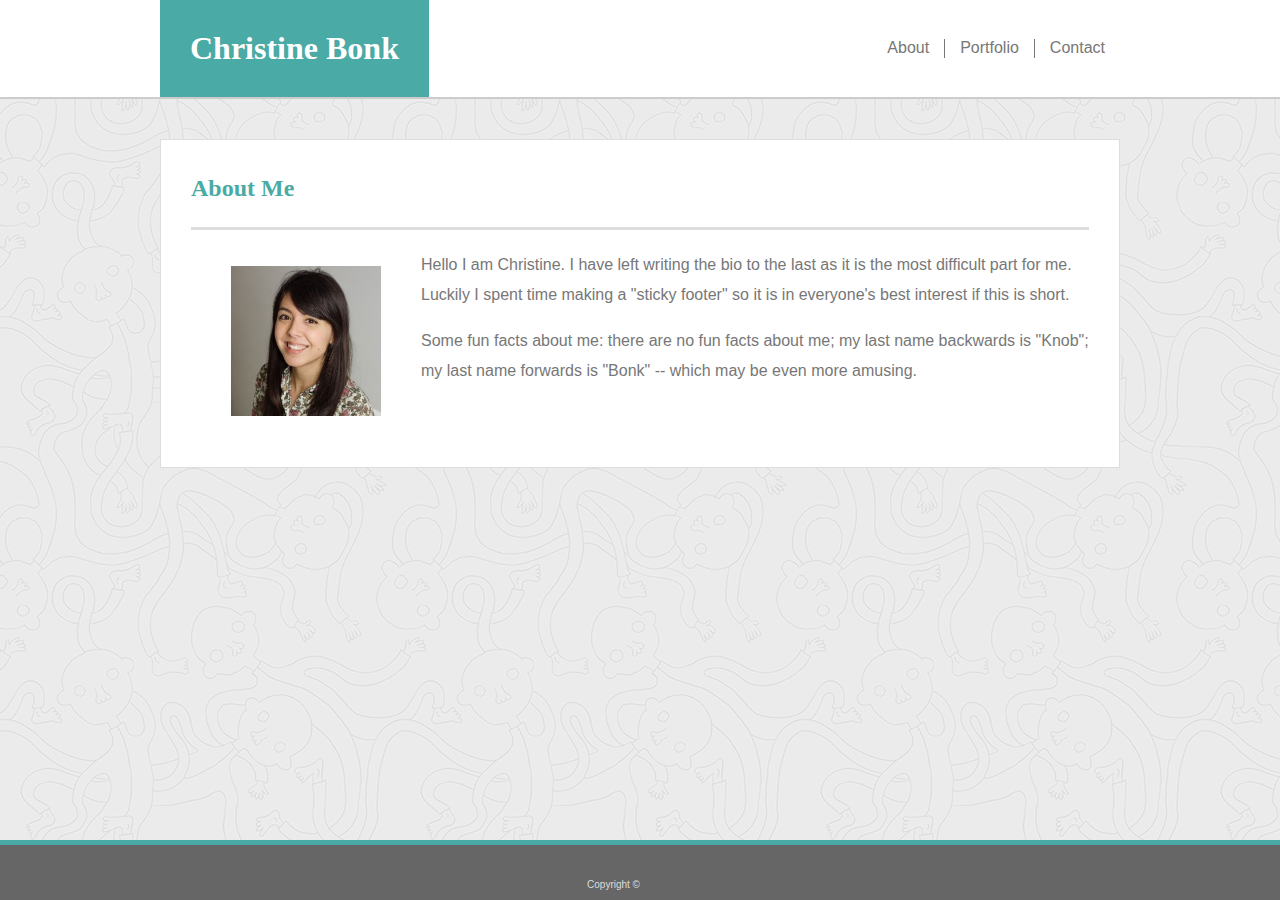
<file: index.html>
<!DOCTYPE html>
<html lang="en">
<head>
	<link rel="icon" href="assets/images/eye.png" type="png">
	<meta charset="UTF-8">
	<link rel="stylesheet" href="assets/css/style.css">
	<title>Christine's Home Page</title>
</head>
<body>
	<!--Header Begins-->
	<header>
		<div class="wrapper">
			<h1>Christine Bonk</h1>
			<!--Header Navigation-->
			<nav>
				<ul>
					<li><a href="index.html">About</a></li>
					<li><a href="portfolio.html">Portfolio</a></li>
					<li><a href="contact.html">Contact</a></li>
				</ul>
			</nav>
		</div>
	</header>
	<!--Header Ends-->
	<!--Main Section Begins-->
	<main>
		<div class="wrapper">
			<section id="about-me">
				<h2>About Me</h2>
				<div class="about-me-content clearfix">
					<!--Image of Myself-->
					<figure class="me-image">
						<img src="assets/images/christine.png" alt="A picture of Christine">
					</figure>
					<!--Bio of Myself-->
					<div class="bio">
						<p>Hello I am Christine. I have left writing the bio to the last as it is the most difficult part for me. Luckily I spent time making a "sticky footer" so it is in everyone's best interest if this is short.</p>
						<p>Some fun facts about me: there are no fun facts about me; my last name backwards is "Knob"; my last name forwards is "Bonk" -- which may be even more amusing.</p>
					</div>
				</div>
			</section>
		</div>
	</main>
	<!--Main Section Ends-->
	<!--Footer Begins-->
	<footer>
		<p>Copyright ©</p>
	</footer>
	<!--Footer Ends-->
</body>
</html>
</file>
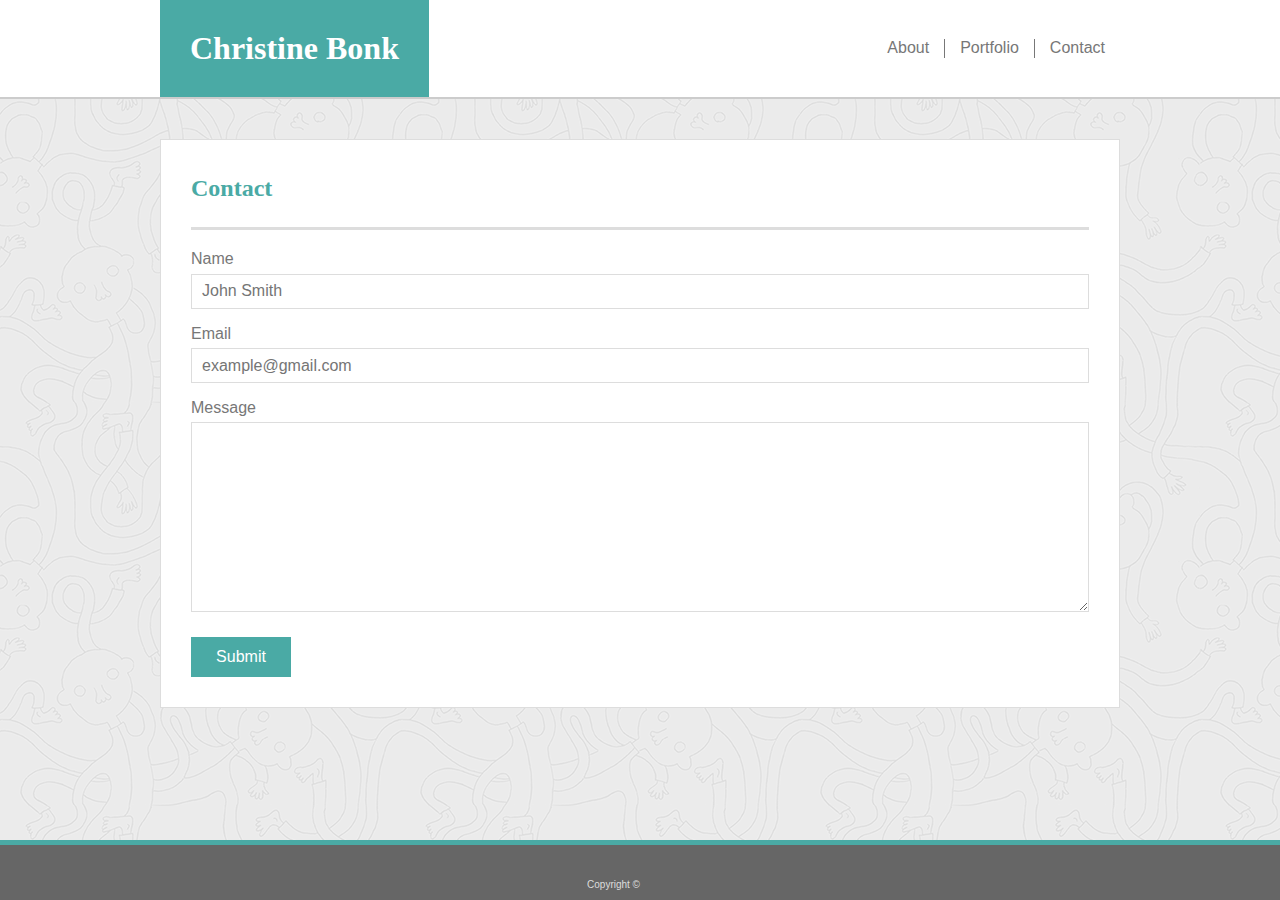
<file: contact.html>
<!DOCTYPE html>
<html lang="en">
<head>
	<meta charset="UTF-8">
	<link rel="icon" href="assets/images/eye.png" type="png">
	<link rel="stylesheet" href="assets/css/style.css">
	<title>Contact Christine</title>
</head>
<body>
	<!--Header Begins-->
	<header>
		<div class="wrapper">
			<h1>Christine Bonk</h1>
			<!--Header Navigation-->
			<nav>
				<ul>
					<li><a href="index.html">About</a></li>
					<li><a href="portfolio.html">Portfolio</a></li>
					<li><a href="contact.html">Contact</a></li>
				</ul>
			</nav>
		</div>
	</header>
	<!--Header Ends-->
	<!--Main Section Begins-->
	<main>
		<div class="wrapper">
			<section id="contact">
				<h2>Contact</h2>
				<!--Form Begins-->
				<form action="submit" method="GET" class="contact-form" autocomplete="on" name="contact-form">
					<label for="name"><p>Name</p></label>
					<input type="text" name="name" class="name" required="true" placeholder="John Smith">
					<label for="email"><p>Email</p></label>
					<input type="email" name="email" class="email" required="true" placeholder="example@gmail.com">
					<label for="message"><p>Message</p></label>
					<textarea name="message" cols="30" rows="10"></textarea>
					<input type="submit" value="Submit">
				</form> 
			</section>
		</div>
	</main>
	<!--Main Section Ends-->
	<!--Footer Begins-->
	<footer>
		<p>Copyright ©</p>
	</footer>
	<!--Footer Ends-->
</body>
</html>
</file>
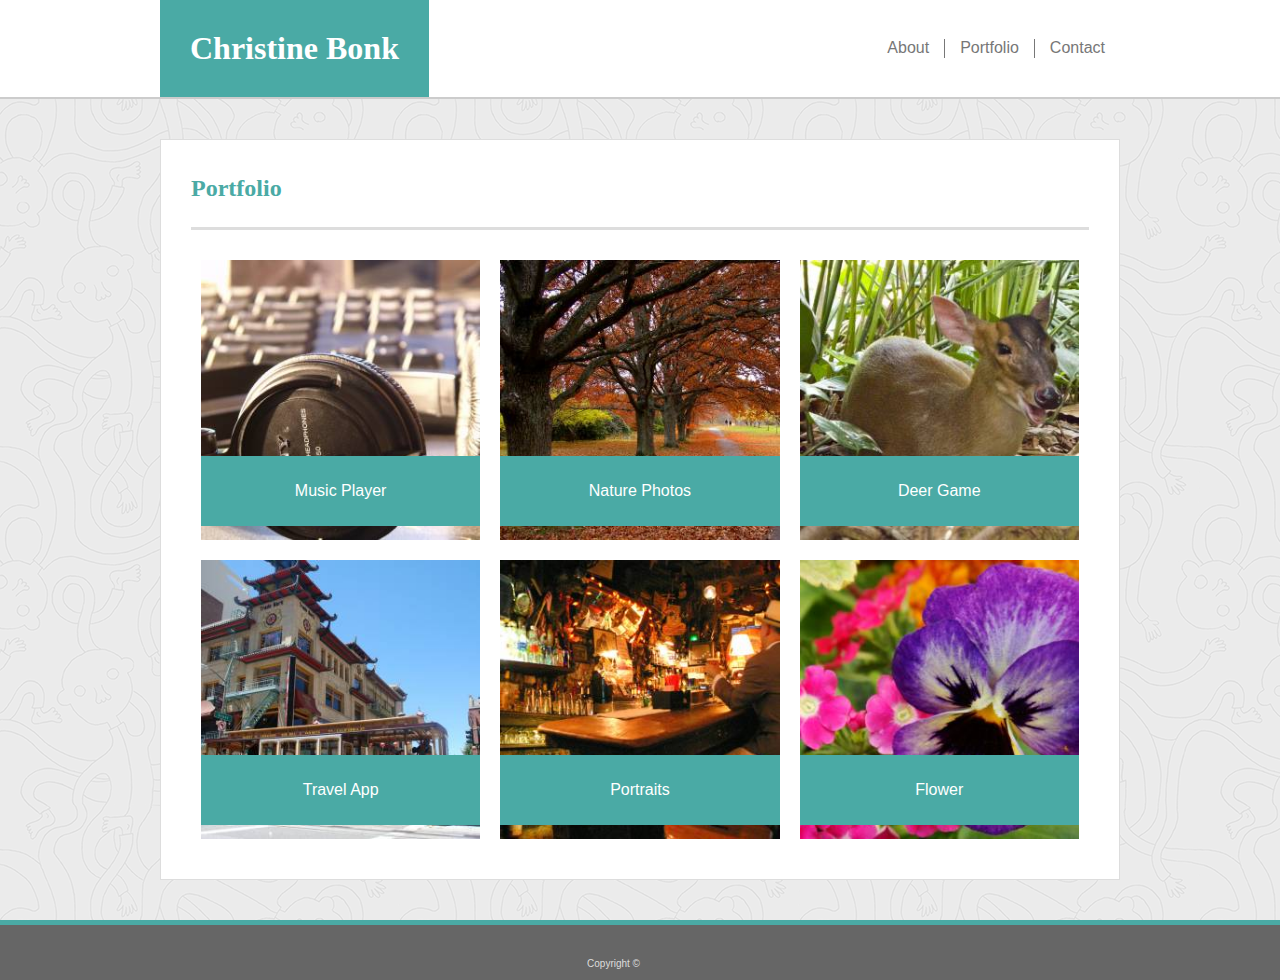
<file: portfolio.html>
<!DOCTYPE html>
<html lang="en">
<head>
	<meta charset="UTF-8">
	<link rel="icon" href="assets/images/eye.png" type="png">
	<link rel="stylesheet" href="assets/css/style.css">
	<title>Christine's Portfolio</title>
</head>
<body>
	<!--Header Begins-->
	<header>
		<div class="wrapper">
			<h1>Christine Bonk</h1>
			<!--Header Navigation-->
			<nav>
				<ul>
					<li><a href="index.html">About</a></li>
					<li><a href="portfolio.html">Portfolio</a></li>
					<li><a href="contact.html">Contact</a></li>
				</ul>
			</nav>
		</div>
	</header>
	<!--Header Ends-->
	<!--Main Section Begins-->
	<main>
		<div class="wrapper">
			<section id="portfolio">
				<h2>Portfolio</h2>
				<div class="gallery">
					<figure class="pic1">
						<a href="#">
							<img src="assets/images/pic1.jpeg" alt="headphones">
							<figcaption>Music Player</figcaption>
						</a>
					</figure>
					<figure class="pic2">
						<a href="#">
							<img src="assets/images/pic2.jpeg" alt="street in the fall">
							<figcaption>Nature Photos</figcaption>
						</a>
					</figure>
					<figure class="pic3">
						<a href="#">
							<img src="assets/images/pic3.jpeg" alt="deer">
							<figcaption>Deer Game</figcaption>
						</a>
					</figure>
					<figure class="pic4">
						<a href="#">
							<img src="assets/images/pic4.jpeg" alt="street car in china town">
							<figcaption>Travel App</figcaption>
						</a>
					</figure>
					<figure class="pic5">
						<a href="#">
							<img src="assets/images/pic9.jpeg" alt="man in a bar">
							<figcaption>Portraits</figcaption>
						</a>
					</figure>
					<figure class="pic6">
						<a href="#">
							<img src="assets/images/pic8.jpeg" alt="purple flower">
							<figcaption>Flower</figcaption>
						</a>
					</figure>
				</div>
			</section>
		</div>
	</main>
	<!--Main Section Ends-->
	<!--Footer Begins-->
	<footer>
		<p>Copyright ©</p>
	</footer>
	<!--Footer Ends-->
</body>
</html>
</file>
<file: assets/css/style.css>
html{line-height:1.15;-ms-text-size-adjust:100%;-webkit-text-size-adjust:100%}body{margin:0}article,aside,footer,header,nav,section{display:block}h1{font-size:2em;margin:.67em 0}figcaption,figure,main{display:block}figure{margin:1em 40px}hr{box-sizing:content-box;height:0;overflow:visible}pre{font-family:monospace,monospace;font-size:1em}a{background-color:transparent;-webkit-text-decoration-skip:objects}abbr[title]{border-bottom:none;text-decoration:underline;text-decoration:underline dotted}b,strong{font-weight:inherit}b,strong{font-weight:bolder}code,kbd,samp{font-family:monospace,monospace;font-size:1em}dfn{font-style:italic}mark{background-color:#ff0;color:#000}small{font-size:80%}sub,sup{font-size:75%;line-height:0;position:relative;vertical-align:baseline}sub{bottom:-.25em}sup{top:-.5em}audio,video{display:inline-block}audio:not([controls]){display:none;height:0}img{border-style:none}svg:not(:root){overflow:hidden}button,input,optgroup,select,textarea{font-family:sans-serif;font-size:100%;line-height:1.15;margin:0}button,input{overflow:visible}button,select{text-transform:none}button,html [type=button],[type=reset],[type=submit]{-webkit-appearance:button}button::-moz-focus-inner,[type=button]::-moz-focus-inner,[type=reset]::-moz-focus-inner,[type=submit]::-moz-focus-inner{border-style:none;padding:0}button:-moz-focusring,[type=button]:-moz-focusring,[type=reset]:-moz-focusring,[type=submit]:-moz-focusring{outline:1px dotted ButtonText}fieldset{padding:.35em .75em .625em}legend{box-sizing:border-box;color:inherit;display:table;max-width:100%;padding:0;white-space:normal}progress{display:inline-block;vertical-align:baseline}textarea{overflow:auto}[type=checkbox],[type=radio]{box-sizing:border-box;padding:0}[type=number]::-webkit-inner-spin-button,[type=number]::-webkit-outer-spin-button{height:auto}[type=search]{-webkit-appearance:textfield;outline-offset:-2px}[type=search]::-webkit-search-cancel-button,[type=search]::-webkit-search-decoration{-webkit-appearance:none}::-webkit-file-upload-button{-webkit-appearance:button;font:inherit}details,menu{display:block}summary{display:list-item}canvas{display:inline-block}template{display:none}[hidden]{display:none}

.clearfix:after {visibility: hidden; display: block; font-size: 0; content: " "; clear: both; height: 0; }

* { -moz-box-sizing: border-box; -webkit-box-sizing: border-box; box-sizing: border-box; }

body {
	background: url(../images/ignasi_pattern_s.png);
	margin: 0 auto;
	display: flex;
	flex-direction: column;
	height: 100vh;
}

.wrapper {
	max-width: 960px;
	margin: 0 auto;
}

/*General Styles*/

h1, h2, h3 {
	font-family: 'Georgia', Times, Times New Roman, serif;
}

p, a {
	font-family: 'Arial', 'Helvetica Neue', Helvetica, sans-serif;
	color: #777777;
}

a {
	transition: color 0.3s;
}

a:hover {
	color: #4aaaa5;
}

main {
	flex: 1 0 auto;
}

/*Header Styles*/

header {
	background: white;
	border-bottom: 2px #cccccc solid;
}

h1 {
	margin: 0;
	background: #4aaaa5;
	color: white;
	padding: 30px;
}

header .wrapper {
	display: flex;
	position: relative;
}

/*Nav Styles*/

nav {
	position: absolute;
	top: 0;
	right: 0;
	height: 100%;
	display: flex;
	align-items: center;
}

nav ul {
	display: flex;
	list-style: none;
}

nav ul a {
	text-decoration: none;
	margin: 15px;
}

nav ul li {
	border-right: 1px #777777 solid;
}

nav ul li:last-child {
	border-right: none;
}

/*Page Styles*/

section {
	background-color: white;
	padding: 30px;
	margin: 40px 0px 40px;
	border: 1px #dddddd solid;
}

h2 {
	color: #4aaaa5;
	border-bottom: #dddddd 3px solid;
	padding-bottom: 25px;
	margin-top: 5px;
}

/*About Me Section*/

#about-me figure {
	float: left;
}

#about-me figure img {
	width: 150px;
}

div.bio p {
	line-height: 30px;
}

/*Portfolio Section*/

#portfolio figure {
	width: calc(33.33% - 20px);
	margin: 10px;
	position: relative;
	border: none;
	transition: border 0.2s ease-in-out;
}

#portfolio figure:hover {
	border: #666 5px solid;
}

#portfolio figcaption {
	position: absolute;
	bottom: 5%;
	top: 70%;
	right: 0;
	left: 0;
	background: #4aaaa5;
	color: white;
	display: flex;
	justify-content: center;
	align-items: center;
}

.gallery  {
	display: flex;
	flex-wrap: wrap;
}

.gallery img {
	max-width: 100%;
	display: block;
}

/*Contact Section*/

input, textarea {
	width: 100%;
	border: #dddddd 1px solid;
}

input {
	height: 35px;
	padding: 10px;
}

label p {
	margin-bottom: 5px;
}

input[type=submit] {
	width: 100px;
	height: 40px;
	color: white;
	background: #4aaaa5;
	border: none;
	margin: 20px 0px 0px;
	transition: background 0.3s ease-in-out;
}

input[type=submit]:hover {
	background: #666666;
}

/*Footer*/

footer {
	background: #666666;
	border-top: #4aaaa5 5px solid;
	height: 60px;
	position: relative;
	flex-shrink: 0;

}

footer p {
	color: #dddddd;
	font-size: 10px;
	position: absolute;
	right: 50%;
	bottom: 0;
}
</file>
